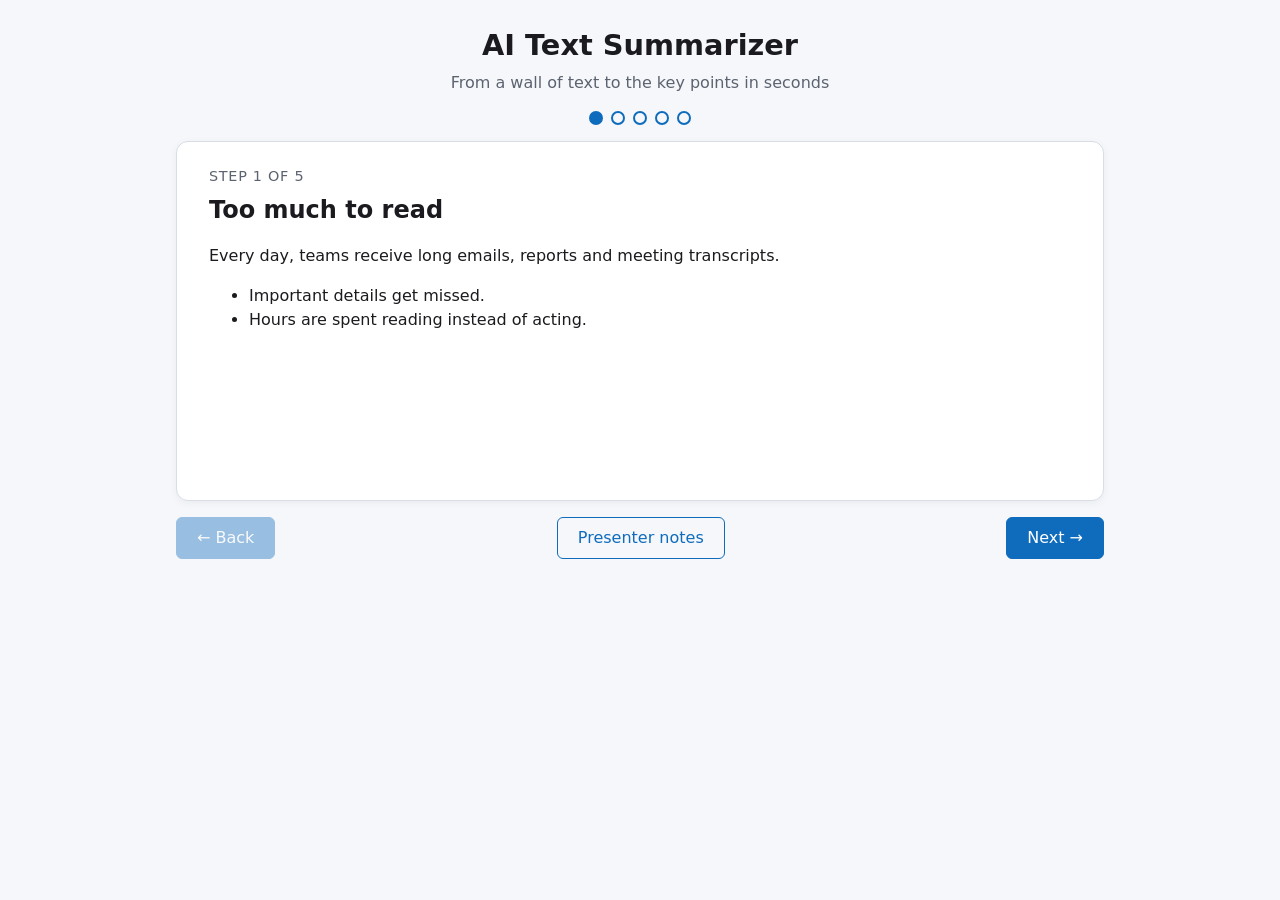
<file: demos/text-summarizer/walkthrough/index.html>
<!doctype html>
<html lang="en">
  <head>
    <meta charset="utf-8" />
    <meta name="viewport" content="width=device-width, initial-scale=1" />
    <title>AI Text Summarizer – walkthrough</title>
    <link rel="stylesheet" href="../../../shared/clickthrough/player.css" />
  </head>
  <body>
    <div id="walkthrough"></div>
    <script>
      window.WALKTHROUGH = {
        title: "AI Text Summarizer",
        subtitle: "From a wall of text to the key points in seconds",
        steps: [
          {
            title: "Too much to read",
            body:
              "<p>Every day, teams receive long emails, reports and meeting transcripts.</p>" +
              "<ul><li>Important details get missed.</li><li>Hours are spent reading instead of acting.</li></ul>",
            notes: "Ask: how many hours a week does your team spend reading long documents?"
          },
          {
            title: "Paste the text",
            body:
              "<p>The user opens a simple web page and pastes any document into the text box.</p>" +
              "<div class=\"ct-callout\">No training required – if you can copy and paste, you can use it.</div>",
            notes: "Emphasize simplicity: one box, one button."
          },
          {
            title: "Choose the length",
            body: "<p>Pick how many sentences the summary should contain – a one-line headline or a short paragraph.</p>"
          },
          {
            title: "Get the summary",
            body:
              "<p>In seconds the key points appear below the text.</p>" +
              "<div class=\"ct-callout\"><strong>Example:</strong> a 5-paragraph customer support ticket becomes " +
              "“Agents spend too much time reading long tickets. Early pilots show agents resolve tickets faster with AI summaries.”</div>",
            notes: "The summary keeps the original wording, so it is easy to trust and verify."
          },
          {
            title: "Why it matters",
            body:
              "<ul><li><strong>Time saved</strong> on every long document.</li>" +
              "<li><strong>Faster decisions</strong> because the key points are up front.</li>" +
              "<li><strong>Extensible</strong>: action items, translation, document upload and more.</li></ul>" +
              "<p>Ready to try it? Your technical team can deploy it in about 10 minutes.</p>",
            notes: "Hand off to the technical audience: point them at the demo README."
          }
        ]
      };
    </script>
    <script src="../../../shared/clickthrough/player.js"></script>
  </body>
</html>
</file>
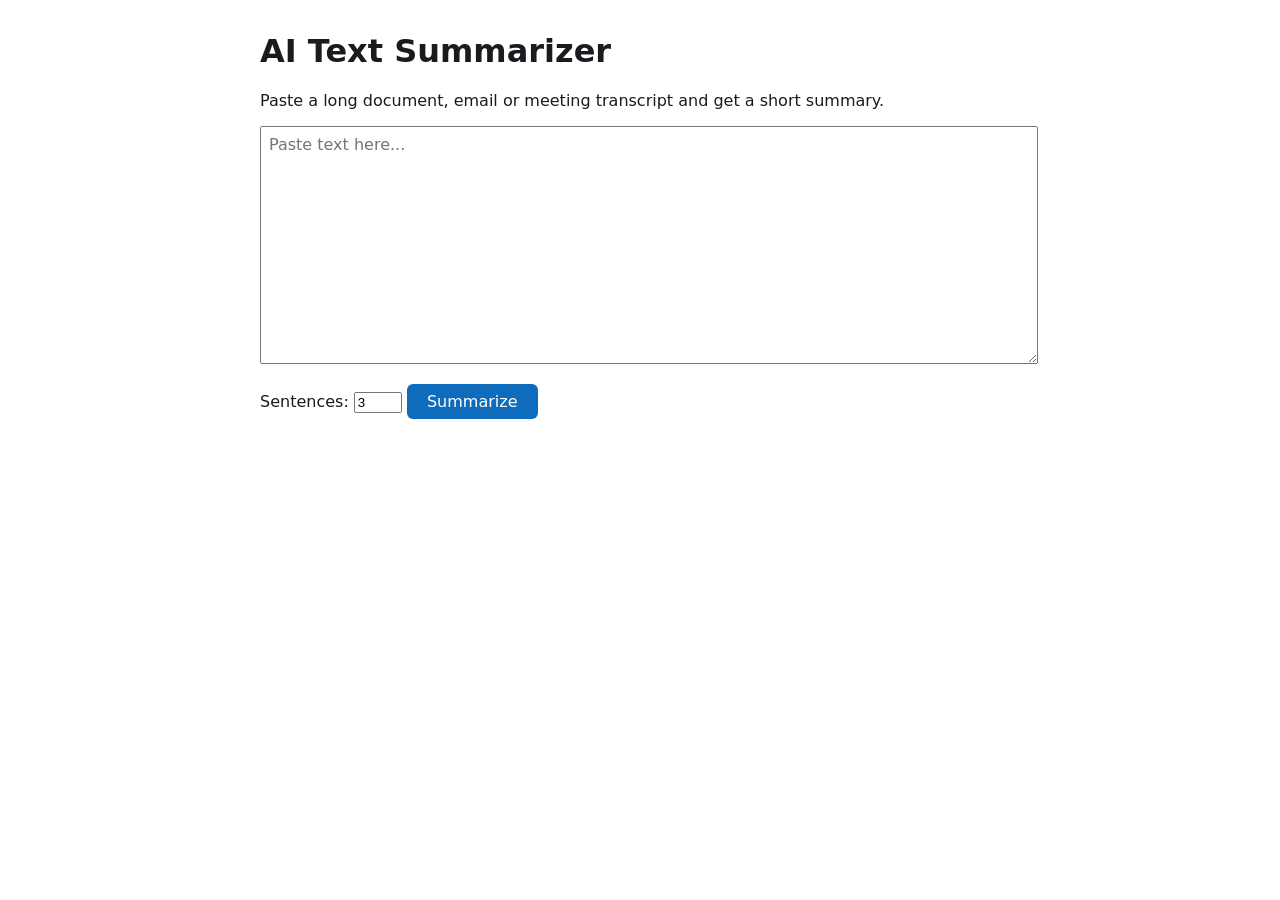
<file: demos/text-summarizer/src/static/index.html>
<!doctype html>
<html lang="en">
  <head>
    <meta charset="utf-8" />
    <meta name="viewport" content="width=device-width, initial-scale=1" />
    <title>AI Text Summarizer</title>
    <style>
      body { font-family: "Segoe UI", system-ui, sans-serif; max-width: 760px; margin: 32px auto; padding: 0 16px; color: #1b1b1f; }
      textarea { width: 100%; min-height: 220px; font: inherit; padding: 8px; }
      button { font: inherit; padding: 8px 20px; background: #0f6cbd; color: #fff; border: 0; border-radius: 6px; cursor: pointer; }
      #result { margin-top: 16px; padding: 12px 16px; background: #eef5fc; border-left: 4px solid #0f6cbd; white-space: pre-wrap; }
      .meta { color: #5c6370; font-size: 0.9rem; }
    </style>
  </head>
  <body>
    <h1>AI Text Summarizer</h1>
    <p>Paste a long document, email or meeting transcript and get a short summary.</p>
    <textarea id="text" placeholder="Paste text here..."></textarea>
    <p>
      <label>Sentences: <input id="sentences" type="number" min="1" max="10" value="3" /></label>
      <button id="go" type="button">Summarize</button>
    </p>
    <div id="result" hidden></div>
    <p id="mode" class="meta"></p>
    <script>
      document.getElementById("go").addEventListener("click", async function () {
        var result = document.getElementById("result");
        var mode = document.getElementById("mode");
        result.hidden = false;
        result.textContent = "Summarizing...";
        mode.textContent = "";
        try {
          var response = await fetch("/api/summarize", {
            method: "POST",
            headers: { "Content-Type": "application/json" },
            body: JSON.stringify({
              text: document.getElementById("text").value,
              sentences: Number(document.getElementById("sentences").value) || 3
            })
          });
          var data;
          try {
            data = await response.json();
          } catch (parseError) {
            data = { error: "Request failed with HTTP " + response.status };
          }
          result.textContent = data.summary || data.error;
          if (data.mode) {
            mode.textContent = "Mode: " + data.mode;
          }
        } catch (err) {
          result.textContent = "Request failed: " + err;
        }
      });
    </script>
  </body>
</html>
</file>
<file: shared/clickthrough/player.css>
/* AITrailBlazers click-through player styles. */
:root {
  --ct-accent: #0f6cbd;
  --ct-bg: #f5f7fa;
  --ct-card: #ffffff;
  --ct-text: #1b1b1f;
  --ct-muted: #5c6370;
  --ct-border: #d8dde6;
}

* {
  box-sizing: border-box;
}

body {
  margin: 0;
  font-family: "Segoe UI", system-ui, -apple-system, Helvetica, Arial, sans-serif;
  background: var(--ct-bg);
  color: var(--ct-text);
  line-height: 1.5;
}

#walkthrough {
  max-width: 960px;
  margin: 0 auto;
  padding: 24px 16px 48px;
}

.ct-header {
  text-align: center;
  margin-bottom: 16px;
}

.ct-title {
  margin: 0;
  font-size: 1.8rem;
}

.ct-subtitle {
  margin: 4px 0 0;
  color: var(--ct-muted);
}

.ct-progress {
  display: flex;
  justify-content: center;
  gap: 8px;
  margin: 16px 0;
  flex-wrap: wrap;
}

.ct-dot {
  width: 14px;
  height: 14px;
  border-radius: 50%;
  border: 2px solid var(--ct-accent);
  background: transparent;
  padding: 0;
  cursor: pointer;
}

.ct-dot-done {
  background: #9cc3e8;
}

.ct-dot-active {
  background: var(--ct-accent);
}

.ct-stage {
  background: var(--ct-card);
  border: 1px solid var(--ct-border);
  border-radius: 12px;
  padding: 24px 32px;
  min-height: 360px;
  box-shadow: 0 2px 8px rgba(0, 0, 0, 0.05);
}

.ct-counter {
  margin: 0;
  color: var(--ct-muted);
  font-size: 0.9rem;
  text-transform: uppercase;
  letter-spacing: 0.05em;
}

.ct-step-title {
  margin: 4px 0 16px;
}

.ct-figure {
  margin: 0 0 16px;
  text-align: center;
}

.ct-image {
  max-width: 100%;
  border: 1px solid var(--ct-border);
  border-radius: 8px;
}

.ct-caption {
  color: var(--ct-muted);
  font-size: 0.85rem;
}

.ct-body code {
  background: #eef1f5;
  padding: 1px 4px;
  border-radius: 4px;
}

.ct-body .ct-callout {
  border-left: 4px solid var(--ct-accent);
  background: #eef5fc;
  padding: 8px 12px;
  border-radius: 4px;
}

.ct-notes {
  margin-top: 16px;
  padding: 12px 16px;
  background: #fff8e1;
  border: 1px dashed #e0b84c;
  border-radius: 8px;
  white-space: pre-wrap;
}

.ct-nav {
  display: flex;
  justify-content: space-between;
  align-items: center;
  margin-top: 16px;
}

.ct-btn {
  font: inherit;
  padding: 8px 20px;
  border-radius: 6px;
  border: 1px solid var(--ct-accent);
  background: var(--ct-accent);
  color: #fff;
  cursor: pointer;
}

.ct-btn:disabled {
  opacity: 0.4;
  cursor: default;
}

.ct-notes-toggle {
  background: transparent;
  color: var(--ct-accent);
}

.ct-notes-toggle[aria-pressed="true"] {
  background: #eef5fc;
}

[hidden] {
  display: none !important;
}
</file>
